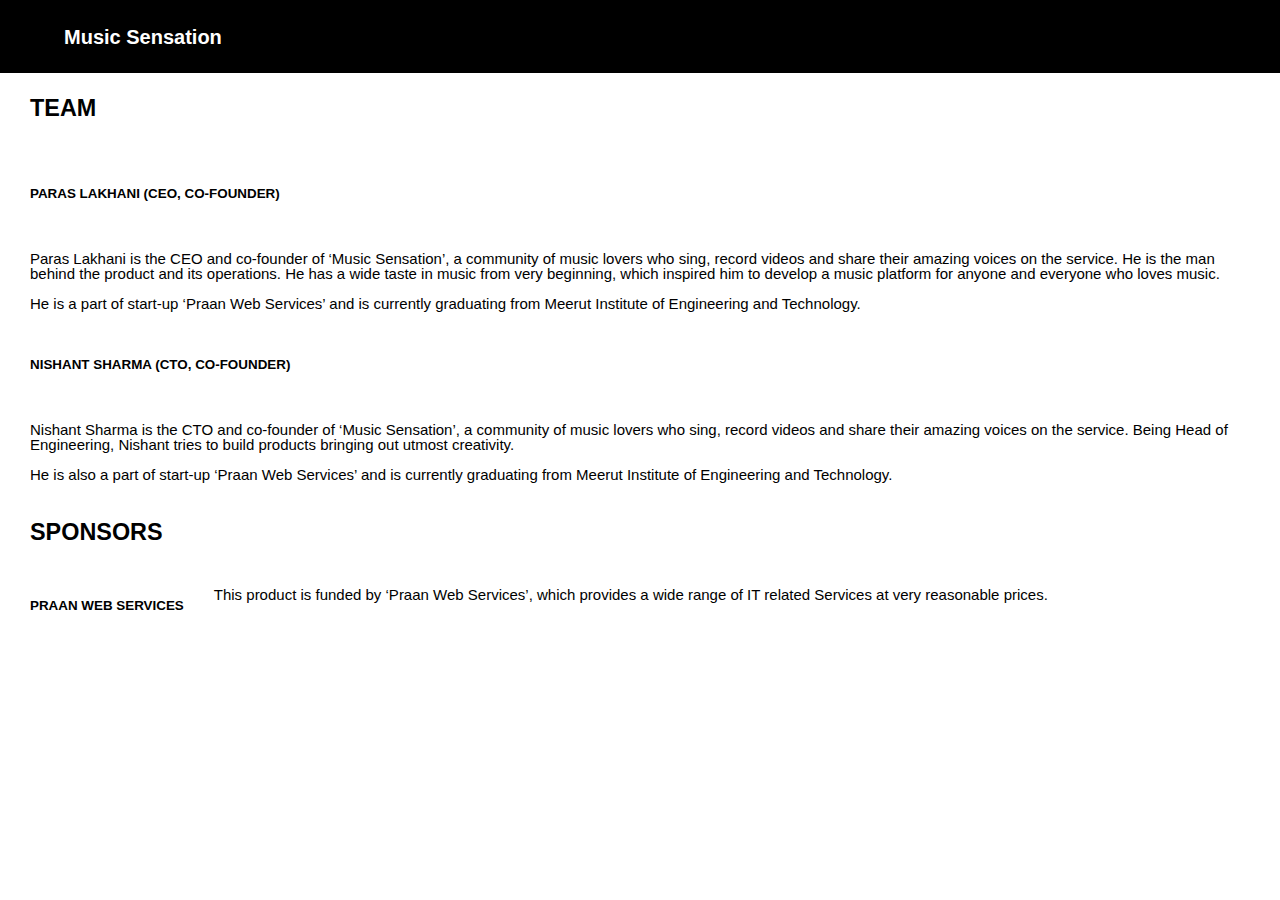
<file: assets/aboutus.html>
<html lang="en">

  <head>

    <meta charset="utf-8">

    <meta name="viewport" content="width=device-width, initial-scale=1, shrink-to-fit=no">

    <meta name="description" content="">

    <meta name="author" content="">

    <link rel="icon" href="img/music.png">


    <title>About US | Music Sensation | Show your voice to the world</title>


    <!-- CSS -->


<link href="css/profile.css" rel="stylesheet">

    <link rel="stylesheet" href="https://cdnjs.cloudflare.com/ajax/libs/font-awesome/4.7.0/css/font-awesome.min.css">

<link href="css/profilemob.css" rel="stylesheet">
  </head>
  <body>
    <section class="menu1" id="menu1">
    <button style="float:right;margin-right:10px;background-color:transparent;border:none;cursor:pointer;" onclick="ope(2)"  ><p class="fa fa-close" style="font-size:25px;text-decoration:none;color:white;float:right;margin-right:10px;" ></button>
<section class="nav">
<button style="margin-left: 10%;float:left;width:90%;background-color:transparent;font-size:15px;border:none;cursor:pointer;color:white;"   ><p align="left">Edit Profile</p></button>
<button style="margin-left: 10%;float:left;width:90%;background-color:transparent;font-size:15px;border:none;cursor:pointer;color:white;"   ><p align="left">Change Password</p></button>
<button  onclick="ope(5)" style="margin-left: 10%;float:left;width:90%;background-color:transparent;font-size:15px;border:none;cursor:pointer;color:white;"   ><p align="left">About Us</p></button>
<button style="margin-left: 10%;float:left;width:90%;background-color:transparent;font-size:15px;border:none;cursor:pointer;color:white;"   ><p align="left">Policy</p></button>
<button style="margin-left: 10%;float:left;width:90%;background-color:transparent;font-size:15px;border:none;cursor:pointer;color:white;"   ><p align="left">Logout</p></button>

</section>
    </section>
    <section class="top">
      <h4 class="head">Music Sensation</h4>
      <button class="logbt" id="logbt" onclick="ope(1)"><p class="fa fa-align-justify" style="font-size:25px;text-decoration:none;color:white;float:right;margin-right:10px;" ></button>

    </section>

    <section class="mainabo">
      <section style="float: left;width:100%;">
<h3 style="margin-left:30px;float:left;">TEAM</h3>
</br>
</div>
<section style="float: left;width:100%;">

<h6 class="role1"></br>PARAS LAKHANI (CEO, CO-FOUNDER)</h6>
<p  class="role" align="left" >Paras Lakhani is the CEO and co-founder of ‘Music Sensation’, a community of music lovers who sing,
record videos and share their amazing voices on the service. He is the man behind the product and its
operations. He has a wide taste in music from very beginning, which inspired him to develop a music
platform for anyone and everyone who loves music.</br></br>
He is a part of start-up ‘Praan Web Services’ and is currently graduating from Meerut Institute of
Engineering and Technology.</br>
</p>
</br>
<h6 style="margin-left:30px;float:left;">NISHANT SHARMA (CTO, CO-FOUNDER)</h6>
<p align="left" class="role">Nishant Sharma is the CTO and co-founder of ‘Music Sensation’, a community of music lovers who sing,
record videos and share their amazing voices on the service. Being Head of Engineering, Nishant tries to
build products bringing out utmost creativity.</br></br>
He is also a part of start-up ‘Praan Web Services’ and is currently graduating from Meerut Institute of
Engineering and Technology.</br>
</p>
</section>
      <section style="float: left;width:100%;">
<h3 style="margin-left:30px;float:left;">SPONSORS</h3>
</br>
</section>
      <section style="float: left;width:100%;">
<h6 style="margin-left:30px;float:left;">PRAAN WEB SERVICES</h6>
<p align="left" class="role">This product is funded by ‘Praan Web Services’, which provides a wide range of IT related Services at
very reasonable prices.</br>
</br>
</br>
</p>
</section>
    </section>
    <section class="menu" style="background-color:white;">
    <div> <button  onclick="my(6)" style="margin-left: 10%;float:left;width:90%;background-color:transparent;font-size:15px;border:none;cursor:pointer;color:white;"   > <p class="fa fa-home" style="font-size:25px;text-decoration:none;color:#222;float:left;margin-left:20px;" ></button></div >
      <div>  <p class="fa fa-search" style="font-size:25px;text-decoration:none;color:#222;float:left;margin-left:20px;" ></div>
        <div>  <p class="fa fa-flag" onclick="my(19)" style="font-size:25px;text-decoration:none;color:#222;float:left;margin-left:20px; " ></div>
        <div><button  onclick="my(8)" style="margin-left: 10%;float:left;width:90%;background-color:transparent;font-size:15px;border:none;cursor:pointer;color:white;"   >     <p class="fa fa-user" style="font-size:25px;text-decoration:none;color:#222;float:left;margin-left:20px;" ></button></div>
    </section>
    <script>
    function ope(a) {
      if(a==1){
      var g=document.getElementById('menu1');
      g.style.display="block";

    }
    if(a==2){
    var h=document.getElementById('menu1');
    h.style.display="none";

    }
    if(a==5){
      window.location.assign("aboutus.html");
    }

    }
    </script>
<script src="script/main.js"></script>
  </body>
  </html>
</file>
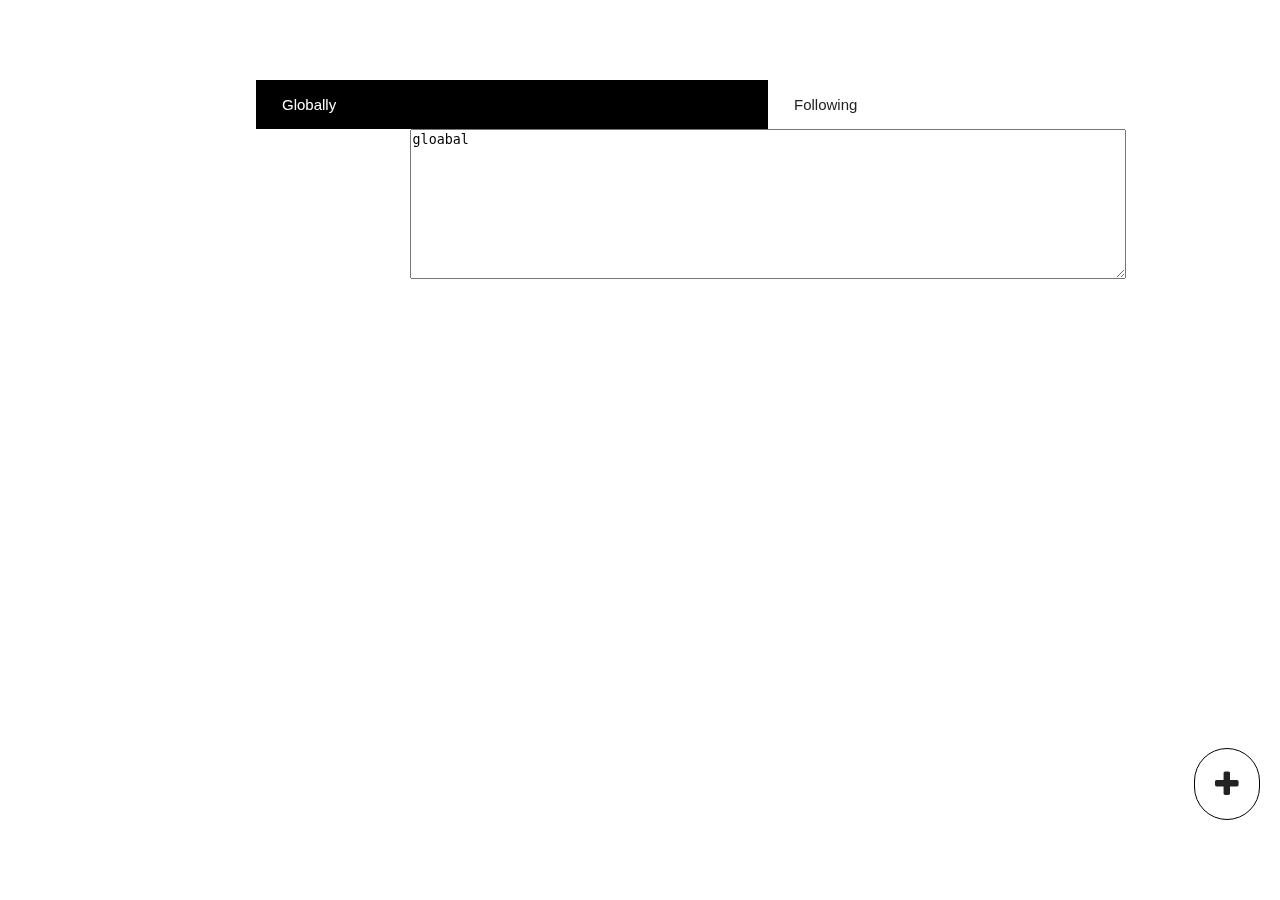
<file: assets/feed.html>
<html lang="en">

  <head>

    <meta charset="utf-8">

    <meta name="viewport" content="width=device-width, initial-scale=1, shrink-to-fit=no">

    <meta name="description" content="">

    <meta name="author" content="">

    <link rel="icon" href="img/music.png">


    <title>Feed | Music Sensation | Show your voice to the world</title>


    <!-- CSS -->


<link href="css/profile.css" rel="stylesheet">

    <link rel="stylesheet" href="https://cdnjs.cloudflare.com/ajax/libs/font-awesome/4.7.0/css/font-awesome.min.css">

<link href="css/profilemob.css" rel="stylesheet">
  </head>
  <body>
    <section class="menu1" id="menu1">
    <button style="float:right;margin-right:10px;background-color:transparent;border:none;cursor:pointer;" onclick="ope(2)"  ><p class="fa fa-close" style="font-size:25px;text-decoration:none;color:white;float:right;margin-right:10px;" ></button>
<section class="nav">
<button style="margin-left: 10%;float:left;width:90%;background-color:transparent;font-size:15px;border:none;cursor:pointer;color:white;"   ><p align="left">Edit Profile</p></button>
<button style="margin-left: 10%;float:left;width:90%;background-color:transparent;font-size:15px;border:none;cursor:pointer;color:white;"   ><p align="left">Change Password</p></button>
<button onclick="ope(5)" style="margin-left: 10%;float:left;width:90%;background-color:transparent;font-size:15px;border:none;cursor:pointer;color:white;"   ><p align="left">About Us</p></button>
<button style="margin-left: 10%;float:left;width:90%;background-color:transparent;font-size:15px;border:none;cursor:pointer;color:white;"   ><p align="left">Policy</p></button>
<button style="margin-left: 10%;float:left;width:90%;background-color:transparent;font-size:15px;border:none;cursor:pointer;color:white;"   ><p align="left">Logout</p></button>

</section>
    </section>
  <!--  <section class="top">
      <h4 class="head">Music Sensation</h4>
      <div class="desmob">
        <div> <button  onclick="my(6)" style="margin-left: 10%;float:left;width:90%;background-color:transparent;font-size:15px;border:none;cursor:pointer;color:white;"   > <p class="fa fa-home" style="font-size:25px;text-decoration:none;color:white;float:left;margin-left:20px;" ></button></div >
          <div>  <button  onclick="my(20)" style="margin-left: 10%;float:left;width:90%;background-color:transparent;font-size:15px;border:none;cursor:pointer;color:white;"   >  <p class="fa fa-search" style="font-size:25px;text-decoration:none;color:white;float:left;margin-left:20px;" ></button></div>
            <div>  <button  onclick="my(19)" style="margin-left: 10%;float:left;width:90%;background-color:transparent;font-size:15px;border:none;cursor:pointer;color:white;"   >  <p class="fa fa-flag" style="font-size:25px;text-decoration:none;color:white;float:left;margin-left:20px; " ></button></div>
            <div><button  onclick="my(8)" style="margin-left: 10%;float:left;width:90%;background-color:transparent;font-size:15px;border:none;cursor:pointer;color:white;"   >     <p class="fa fa-user" style="font-size:25px;text-decoration:none;color:white;float:left;margin-left:20px;" ></button></div>
        
      </div>
    </section>
-->
<section style="float:left;width:100%;">
<div class="post">

<p></p>         <!-- if post==text execute this -->
<!--like and dislike  button -->
</div>
</section>
<button  onclick="my(13)" id="mob" style="margin-left: 10%;float:left;width:90%;background-color:transparent;font-size:15px;border:none;cursor:pointer;color:white;"   > <p class="fa fa-plus" style="font-size:30px;text-decoration:none;color:#222;float:left;margin-left:20px;position:fixed;bottom:50px;right:20px;border:1px solid black;padding:20px;border-radius:50px;" ></button>
  <button  onclick="my(17)" id="mobc" style="margin-left: 10%;float:left;width:90%;background-color:transparent;font-size:15px;border:none;cursor:pointer;color:white;"   > <p class="fa fa-plus" style="font-size:30px;text-decoration:none;color:#222;float:left;margin-left:20px;position:fixed;bottom:50px;right:20px;border:1px solid black;padding:20px;border-radius:50px;" ></button>


    <section class="menu">
    <div> <button  onclick="my(6)" style="margin-left: 10%;float:left;width:90%;background-color:transparent;font-size:15px;border:none;cursor:pointer;color:white;"   > <p class="fa fa-home" style="font-size:25px;text-decoration:none;color:#222;float:left;margin-left:20px;" ></button></div >
      <div>   <button  onclick="my(20)" style="margin-left: 10%;float:left;width:90%;background-color:transparent;font-size:15px;border:none;cursor:pointer;color:white;"   > <p class="fa fa-search" style="font-size:25px;text-decoration:none;color:#222;float:left;margin-left:20px;" ></button></div>
        <div> <button  onclick="my(19)" style="margin-left: 10%;float:left;width:90%;background-color:transparent;font-size:15px;border:none;cursor:pointer;color:white;"   > <p class="fa fa-flag" style="font-size:25px;text-decoration:none;color:#222;float:left;margin-left:20px; " ></button></div>
        <div><button  onclick="my(8)" style="margin-left: 10%;float:left;width:90%;background-color:transparent;font-size:15px;border:none;cursor:pointer;color:white;"   >     <p class="fa fa-user" style="font-size:25px;text-decoration:none;color:#222;float:left;margin-left:20px;" ></button></div>
    </section>

  <section class="rank" id="rank">
    </section>
    <section class="rank" id="gloabl">
      </section>
      <section class="rank" id="follow">
        </section>

      <section class="rank" id="upload">
        <button id="cl" style="float:right;margin-right:10px;background-color:transparent;border:none;cursor:pointer;" onclick="my(14)"  ><p class="fa fa-close" style="font-size:25px;text-decoration:none;color:#222;float:right;margin-right:10px;" ></button>
          <button id="clc" style="float:right;margin-right:10px;background-color:transparent;border:none;cursor:pointer;" onclick="my(18)"  ><p class="fa fa-close" style="font-size:25px;text-decoration:none;color:#222;float:right;margin-right:10px;" ></button>

<p style="font-size:10px;" align="left"></br>
</br>Note:If your post is destroy our policy then your account deactivate premanently</br></br></p>
<form >
  <input type="file" placeholder="upload image or Vedio " style="width:80%;height:40px;margin-left:6%;">
</br>
<textarea name="posde" style="width:80%;height:150px;margin-top:20px;margin-left:6%;"></textarea>
</form>
        </section>
    <section class="bomb">

      <div ><button  onclick="my(12)" id="rankd" style="float:left;width:33%;font-size:15px;border:none;cursor:pointer;"   >     <p  style="font-size:15px;text-decoration:none;float:left;margin-left:20px;" >Rank</p></button></div>
      <div ><button  onclick="my(10)" id="globald" style="float:left;width:33%;font-size:15px;border:none;cursor:pointer;"   >     <p  style="font-size:15px;text-decoration:none;float:left;margin-left:20px;" >Globally</p></button></div>
      <div ><button  onclick="my(11)" id="followd" style="float:left;width:34%;font-size:15px;border:none;cursor:pointer;"   >     <p  style="font-size:15px;text-decoration:none;float:left;margin-left:20px;">Following</p></button></div>

  </section>
  <section class="bombp">
    <div ><button  onclick="my(15)" id="globaldc" style="float:left;width:50%;font-size:15px;border:none;cursor:pointer;"   >     <p  style="font-size:15px;text-decoration:none;float:left;margin-left:20px;" >Globally</p></button></div>
    <div ><button  onclick="my(16)" id="followdc" style="float:left;width:50%;font-size:15px;border:none;cursor:pointer;"   >     <p  style="font-size:15px;text-decoration:none;float:left;margin-left:20px;">Following</p></button></div>
<section class="inner">
  <section class="inner" id="globalc">
  <textarea name="posde" style="width:70%;height:150px;">gloabal</textarea>
</section>
<section class="inner" id="followc">
<textarea name="posde" style="width:70%;height:150px;">follow</textarea>
</section>
</section>
  </section>
  <script>
  function ope(a) {
  if(a==1){
  var g=document.getElementById('menu1');
  g.style.display="block";

  }
  if(a==2){
  var h=document.getElementById('menu1');
  h.style.display="none";

  }
  if(a==5){
  window.location.assign("aboutus.html");
  }

  }
  </script>
<script src="script/main.js"></script>
</body>
</html>
</file>
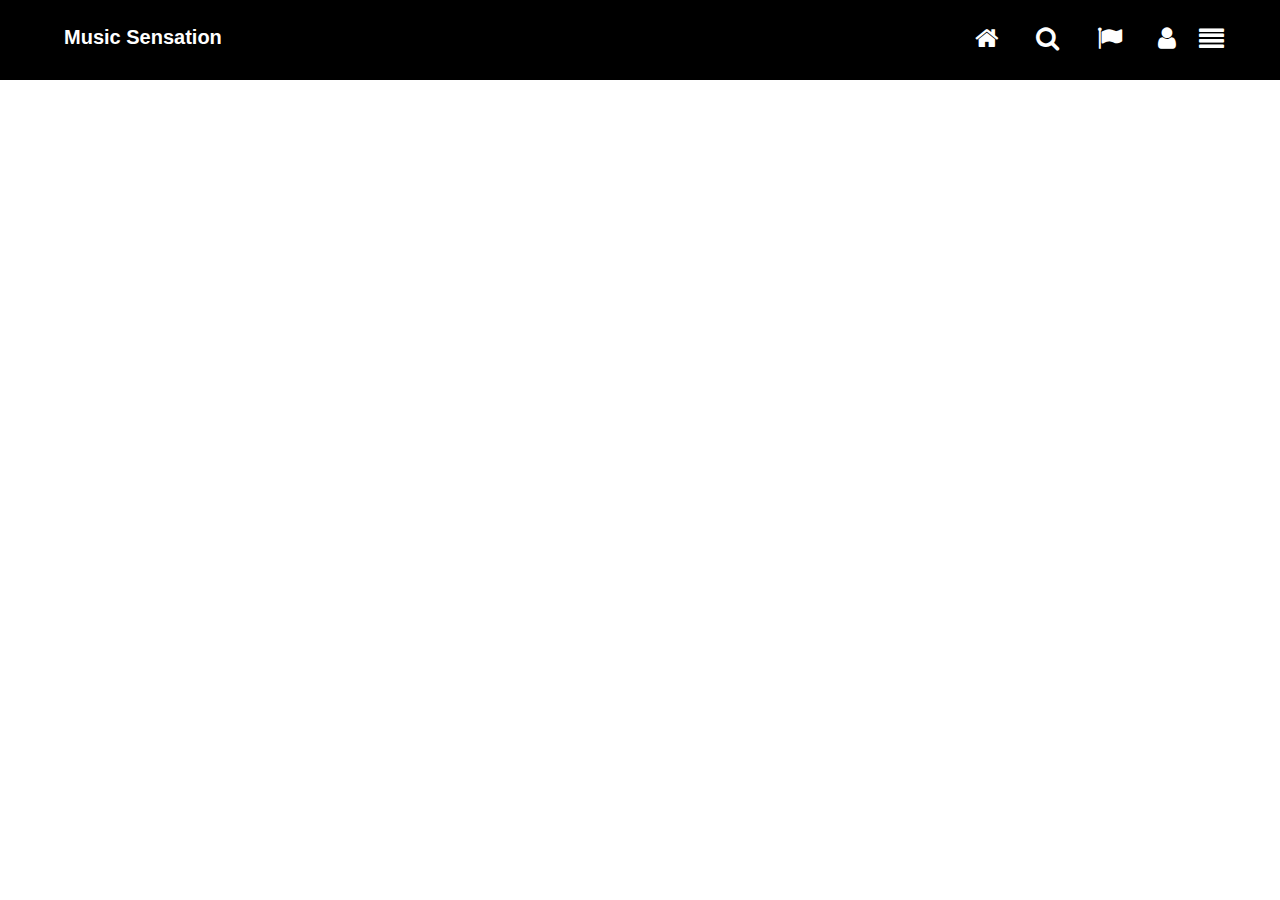
<file: assets/notification.html>
<html lang="en">

  <head>

    <meta charset="utf-8">

    <meta name="viewport" content="width=device-width, initial-scale=1, shrink-to-fit=no">

    <meta name="description" content="">

    <meta name="author" content="">

    <link rel="icon" href="img/music.png">


    <title>Feed | Music Sensation | Show your voice to the world</title>


    <!-- CSS -->


<link href="css/profile.css" rel="stylesheet">

    <link rel="stylesheet" href="https://cdnjs.cloudflare.com/ajax/libs/font-awesome/4.7.0/css/font-awesome.min.css">

<link href="css/profilemob.css" rel="stylesheet">
  </head>
  <body>
    <section class="menu1" id="menu1">
    <button style="float:right;margin-right:10px;background-color:transparent;border:none;cursor:pointer;" onclick="ope(2)"  ><p class="fa fa-close" style="font-size:25px;text-decoration:none;color:white;float:right;margin-right:10px;" ></button>
<section class="nav">
<button style="margin-left: 10%;float:left;width:90%;background-color:transparent;font-size:15px;border:none;cursor:pointer;color:white;"   ><p align="left">Edit Profile</p></button>
<button style="margin-left: 10%;float:left;width:90%;background-color:transparent;font-size:15px;border:none;cursor:pointer;color:white;"   ><p align="left">Change Password</p></button>
<button onclick="ope(5)" style="margin-left: 10%;float:left;width:90%;background-color:transparent;font-size:15px;border:none;cursor:pointer;color:white;"   ><p align="left">About Us</p></button>
<button style="margin-left: 10%;float:left;width:90%;background-color:transparent;font-size:15px;border:none;cursor:pointer;color:white;"   ><p align="left">Policy</p></button>
<button style="margin-left: 10%;float:left;width:90%;background-color:transparent;font-size:15px;border:none;cursor:pointer;color:white;"   ><p align="left">Logout</p></button>

</section>
    </section>
    <section class="top">
      <h4 class="head">Music Sensation</h4>
      <div class="desmob">
        <div> <button  onclick="my(6)" style="margin-left: 10%;float:left;width:90%;background-color:transparent;font-size:15px;border:none;cursor:pointer;color:white;"   > <p class="fa fa-home" style="font-size:25px;text-decoration:none;color:white;float:left;margin-left:20px;" ></button></div >
          <div> <button  onclick="my(20)" style="margin-left: 10%;float:left;width:90%;background-color:transparent;font-size:15px;border:none;cursor:pointer;color:white;"   >   <p class="fa fa-search" style="font-size:25px;text-decoration:none;color:white;float:left;margin-left:20px;" ></button></div>
            <div> <button  onclick="my(19)" style="margin-left: 10%;float:left;width:90%;background-color:transparent;font-size:15px;border:none;cursor:pointer;color:white;"   >   <p class="fa fa-flag" style="font-size:25px;text-decoration:none;color:white;float:left;margin-left:20px; " ></button></div>
            <div><button  onclick="my(8)" style="margin-left: 10%;float:left;width:90%;background-color:transparent;font-size:15px;border:none;cursor:pointer;color:white;"   >     <p class="fa fa-user" style="font-size:25px;text-decoration:none;color:white;float:left;margin-left:20px;" ></button></div>
              <div>    <button style="background-color:transparent;border:none;margin-left:10px;cursor:pointer;" id="logbt" onclick="ope(1)"><p class="fa fa-align-justify" style="font-size:25px;text-decoration:none;color:white;float:right;margin-right:10px;" ></button></div>

      </div>
    </section>



    <section class="menu">
    <div> <button  onclick="my(6)" style="margin-left: 10%;float:left;width:90%;background-color:transparent;font-size:15px;border:none;cursor:pointer;color:white;"   > <p class="fa fa-home" style="font-size:25px;text-decoration:none;color:#222;float:left;margin-left:20px;" ></button></div >
      <div> <button  onclick="my(20)" style="margin-left: 10%;float:left;width:90%;background-color:transparent;font-size:15px;border:none;cursor:pointer;color:white;"   >   <p class="fa fa-search" style="font-size:25px;text-decoration:none;color:#222;float:left;margin-left:20px;" ></button></div>
        <div> <button  onclick="my(19)" style="margin-left: 10%;float:left;width:90%;background-color:transparent;font-size:15px;border:none;cursor:pointer;color:white;"   > <p class="fa fa-flag" style="font-size:25px;text-decoration:none;color:#222;float:left;margin-left:20px; " ></button> </div>
        <div><button  onclick="my(8)" style="margin-left: 10%;float:left;width:90%;background-color:transparent;font-size:15px;border:none;cursor:pointer;color:white;"   >     <p class="fa fa-user" style="font-size:25px;text-decoration:none;color:#222;float:left;margin-left:20px;" ></button></div>
    </section>


  <script>
  function ope(a) {
  if(a==1){
  var g=document.getElementById('menu1');
  g.style.display="block";

  }
  if(a==2){
  var h=document.getElementById('menu1');
  h.style.display="none";

  }
  if(a==5){
  window.location.assign("aboutus.html");
  }

  }
  </script>
<script src="script/main.js"></script>
</body>
</html>
</file>
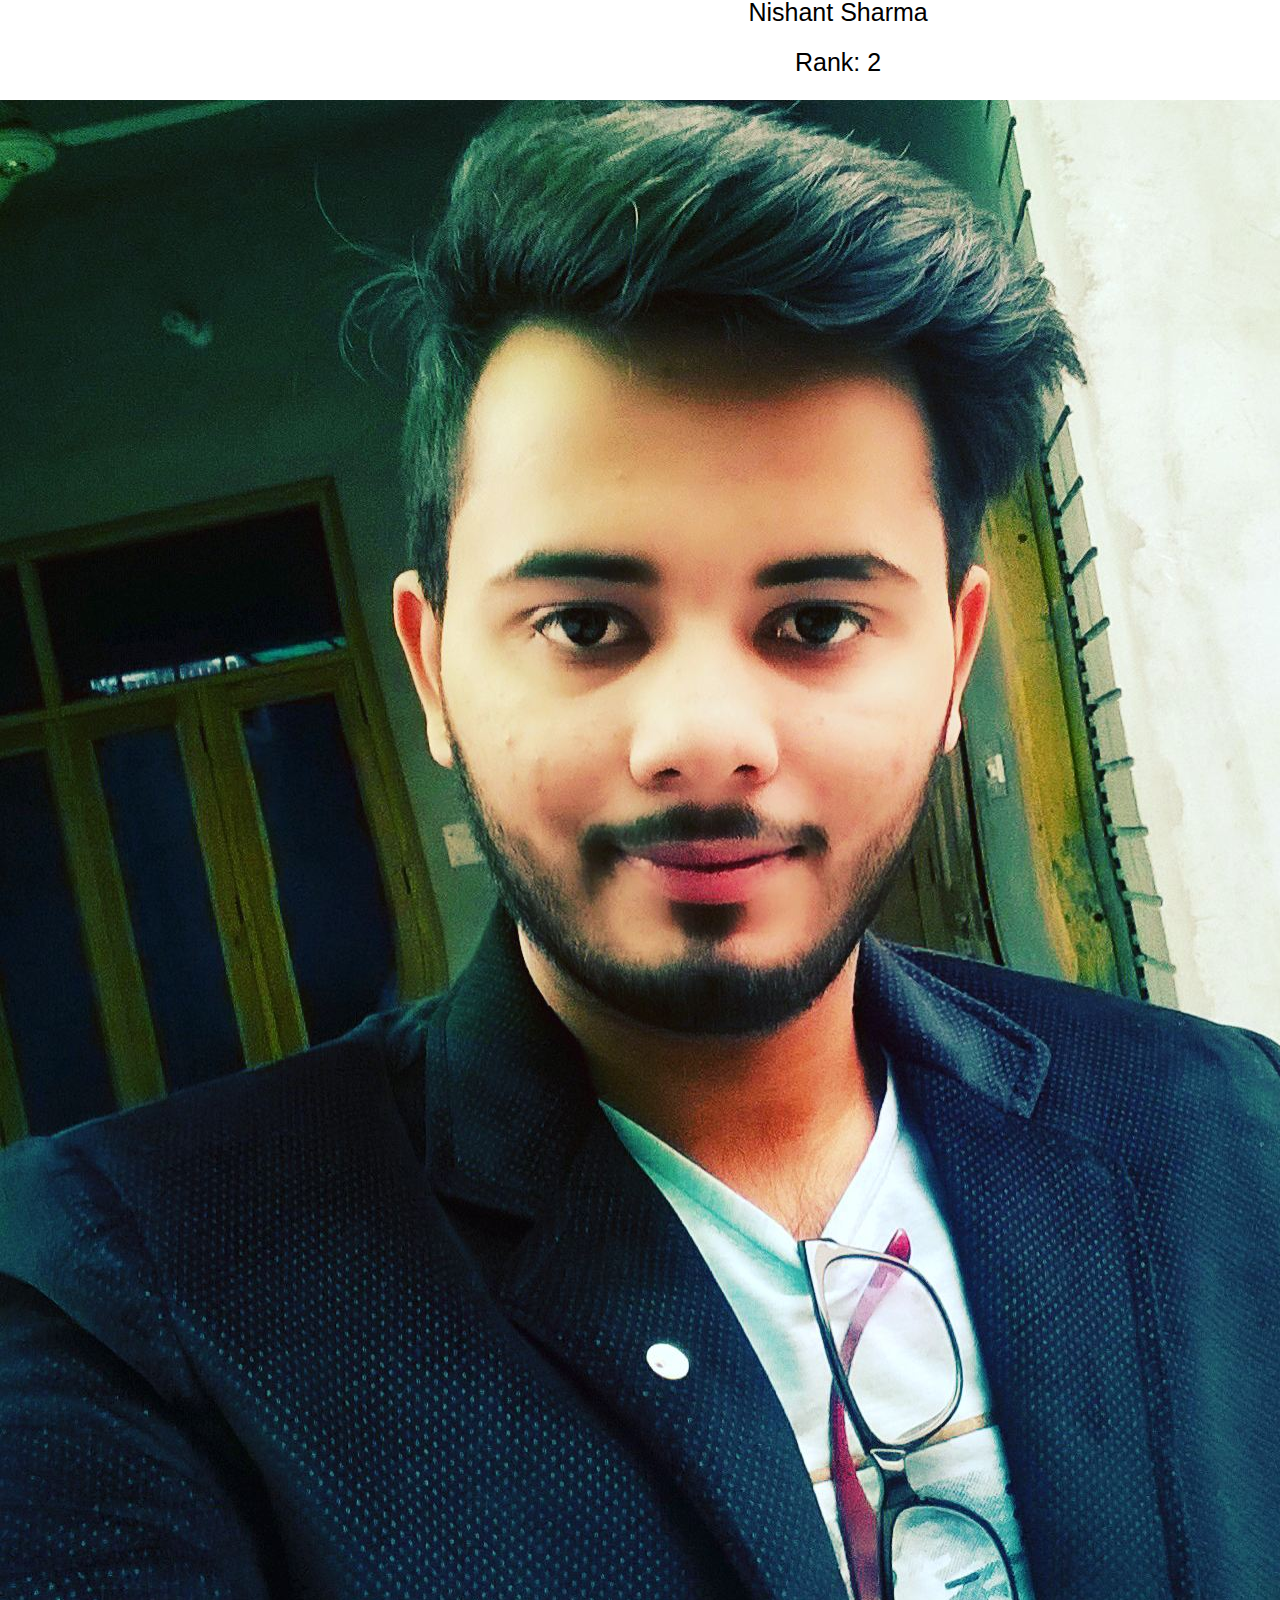
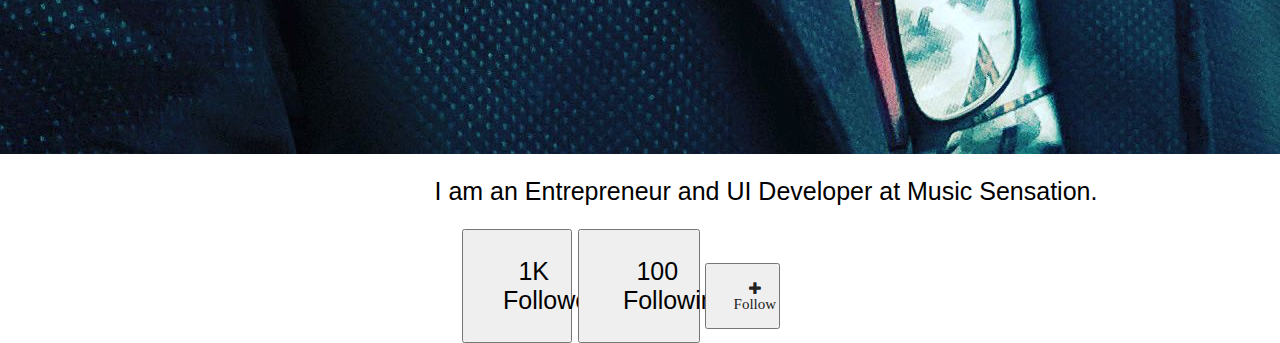
<file: assets/profile.html>
<html lang="en">

  <head>

    <meta charset="utf-8">

    <meta name="viewport" content="width=device-width, initial-scale=1, shrink-to-fit=no">

    <meta name="description" content="">

    <meta name="author" content="">

    <link rel="icon" href="img/music.png">


    <title>Music Sensation | Show your voice to the world</title>


    <!-- CSS -->


<link href="css/profile.css" rel="stylesheet">

    <link rel="stylesheet" href="https://cdnjs.cloudflare.com/ajax/libs/font-awesome/4.7.0/css/font-awesome.min.css">

<link href="css/profilemob.css" rel="stylesheet">
  </head>
  <body style="width:97%;">
    <section class="menu1" id="menu1">
    <button style="float:right;margin-right:10px;background-color:transparent;border:none;cursor:pointer;" onclick="ope(2)"  ><p class="fa fa-close" style="font-size:25px;text-decoration:none;color:white;float:right;margin-right:10px;" ></button>
<section class="nav">
<button style="margin-left: 10%;float:left;width:90%;background-color:transparent;font-size:15px;border:none;cursor:pointer;color:white;"   ><p align="left">Edit Profile</p></button>
<button style="margin-left: 10%;float:left;width:90%;background-color:transparent;font-size:15px;border:none;cursor:pointer;color:white;"   ><p align="left">Change Password</p></button>
<button onclick="ope(5)" style="margin-left: 10%;float:left;width:90%;background-color:transparent;font-size:15px;border:none;cursor:pointer;color:white;"   ><p align="left">About Us</p></button>
<button style="margin-left: 10%;float:left;width:90%;background-color:transparent;font-size:15px;border:none;cursor:pointer;color:white;"   ><p align="left">Policy</p></button>
<button style="margin-left: 10%;float:left;width:90%;background-color:transparent;font-size:15px;border:none;cursor:pointer;color:white;"   ><p align="left">Logout</p></button>

</section>
    </section>
<!--    <section class="top">
      <h4 class="head">Music Sensation</h4>
      <div class="desmob">
        <div> <button  onclick="my(6)" style="margin-left: 10%;float:left;width:90%;background-color:transparent;font-size:15px;border:none;cursor:pointer;color:white;"   > <p class="fa fa-home" style="font-size:25px;text-decoration:none;color:white;float:left;margin-left:20px;" ></button></div >
          <div> <button  onclick="my(20)" style="margin-left: 10%;float:left;width:90%;background-color:transparent;font-size:15px;border:none;cursor:pointer;color:white;"   > <p class="fa fa-search" style="font-size:25px;text-decoration:none;color:white;float:left;margin-left:20px;" ></button></div>
            <div><button  onclick="my(19)" style="margin-left: 10%;float:left;width:90%;background-color:transparent;font-size:15px;border:none;cursor:pointer;color:white;"   >  <p class="fa fa-flag"  style="font-size:25px;text-decoration:none;color:white;float:left;margin-left:20px; " ></button></div>
            <div><button  onclick="my(8)" style="margin-left: 10%;float:left;width:90%;cursor:pointer;background-color:transparent;font-size:15px;border:none;cursor:pointer;color:white;"   >     <p class="fa fa-user" style="font-size:25px;text-decoration:none;color:white;float:left;margin-left:20px;" ></button></div>
            <div>    <button style="background-color:transparent;border:none;margin-left:10px;cursor:pointer;" id="logbt" onclick="ope(1)"><p class="fa fa-align-justify" style="font-size:25px;text-decoration:none;color:white;float:right;margin-right:10px;" ></button></div>

      </div>
      <button class="logbt" id="logbt" onclick="ope(1)"><p class="fa fa-align-justify" style="font-size:25px;text-decoration:none;color:white;float:right;margin-right:10px;" ></button>

    </section> -->
    <section class="top1">
      <div class="profilename">
        <p class="profilenamep">Nishant Sharma</p>
  </div>
      <div class="profilename1">
        <p class="rankp">Rank: 2</p>
          </div>
      <div class="profilepic">
        <img src="img/nishant.jpg" class="pic">
      </div>
      <div class="profilepic">
        <p class="rankp" align="left">I am an Entrepreneur and  UI Developer at Music Sensation. </p>
      </div>
    </section>
    <section class="top2">
      <button class="foll" id="foll"><p>1K </br>Follower</p></button>
      <button class="foll" id="foll"><p>100 </br>Following</p></button>
      <button class="foll1" id="foll1"><p class="fa fa-plus" style="font-size:15px;text-decoration:none;color:#222;" > Follow</p></button>

    </section>
    <section class="top3">
    </section>
    <section class="menu">
      <div> <button  onclick="my(6)" style="margin-left: 10%;float:left;width:90%;background-color:transparent;font-size:15px;border:none;cursor:pointer;color:white;"   > <p class="fa fa-home" style="font-size:25px;text-decoration:none;color:#222;float:left;margin-left:20px;" ></button></div >
      <div>   <button  onclick="my(20)" style="margin-left: 10%;float:left;width:90%;background-color:transparent;font-size:15px;border:none;cursor:pointer;color:white;"   > <p class="fa fa-search" style="font-size:25px;text-decoration:none;color:#222;float:left;margin-left:20px;" ></button></div>
      <div> <button  onclick="my(19)" style="margin-left: 10%;float:left;width:90%;background-color:transparent;font-size:15px;border:none;cursor:pointer;color:white;"   > <p class="fa fa-flag" style="font-size:25px;text-decoration:none;color:#222;float:left;margin-left:20px; " ></button></div>
      <div><button  onclick="my(8)" style="margin-left: 10%;float:left;width:90%;background-color:transparent;font-size:15px;border:none;cursor:pointer;color:white;"   >     <p class="fa fa-user" style="font-size:25px;text-decoration:none;color:#222;float:left;margin-left:20px;" ></button></div>
    </section>
<script>
function ope(a) {
  if(a==1){
  var g=document.getElementById('menu1');
  g.style.display="block";

}
if(a==2){
var h=document.getElementById('menu1');
h.style.display="none";

}
if(a==5){
  window.location.assign("aboutus.html");
}

}
</script>
<script src="script/main.js"></script>
  </body>
  </html>
</file>
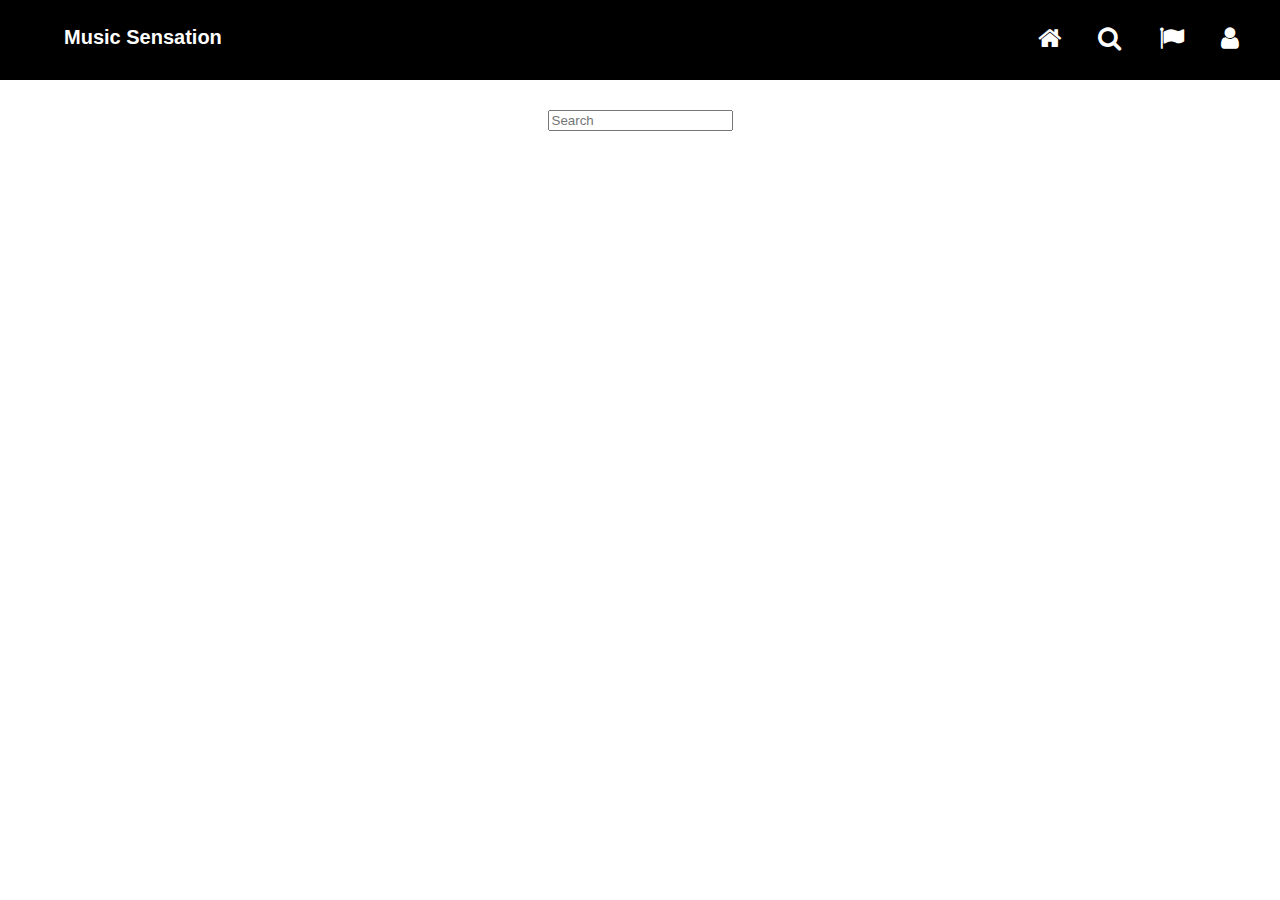
<file: assets/search.html>
<html lang="en">

  <head>

    <meta charset="utf-8">

    <meta name="viewport" content="width=device-width, initial-scale=1, shrink-to-fit=no">

    <meta name="description" content="">

    <meta name="author" content="">

    <link rel="icon" href="img/music.png">


    <title>Search | Music Sensation | Show your voice to the world</title>


    <!-- CSS -->


<link href="css/profile.css" rel="stylesheet">

    <link rel="stylesheet" href="https://cdnjs.cloudflare.com/ajax/libs/font-awesome/4.7.0/css/font-awesome.min.css">

<link href="css/profilemob.css" rel="stylesheet">
  </head>
  <body>
    <section class="top">
      <h4 class="head">Music Sensation</h4>
      <div class="desmob">
        <div> <button  onclick="my(6)" style="margin-left: 10%;float:left;width:90%;background-color:transparent;font-size:15px;border:none;cursor:pointer;color:white;"   > <p class="fa fa-home" style="font-size:25px;text-decoration:none;color:white;float:left;margin-left:20px;" ></button></div >
          <div>  <button  onclick="my(20)" style="margin-left: 10%;float:left;width:90%;background-color:transparent;font-size:15px;border:none;cursor:pointer;color:white;"   >  <p class="fa fa-search" style="font-size:25px;text-decoration:none;color:white;float:left;margin-left:20px;" ></button></div>
            <div>  <button  onclick="my(19)" style="margin-left: 10%;float:left;width:90%;background-color:transparent;font-size:15px;border:none;cursor:pointer;color:white;"   >  <p class="fa fa-flag" style="font-size:25px;text-decoration:none;color:white;float:left;margin-left:20px; " ></button></div>
            <div><button  onclick="my(8)" style="margin-left: 10%;float:left;width:90%;background-color:transparent;font-size:15px;border:none;cursor:pointer;color:white;"   >     <p class="fa fa-user" style="font-size:25px;text-decoration:none;color:white;float:left;margin-left:20px;" ></button></div>

      </div>
    </section>

<section style="float:left;width:100%;margin-top:30px;">
<form class="search" action="">
<input type="text" placeholder="Search">
</from>

</section>

    <section class="menu">
    <div> <button  onclick="my(6)" style="margin-left: 10%;float:left;width:90%;background-color:transparent;font-size:15px;border:none;cursor:pointer;color:white;"   > <p class="fa fa-home" style="font-size:25px;text-decoration:none;color:#222;float:left;margin-left:20px;" ></button></div >
      <div> <button  onclick="my(20)" style="margin-left: 10%;float:left;width:90%;background-color:transparent;font-size:15px;border:none;cursor:pointer;color:white;"   >   <p class="fa fa-search" style="font-size:25px;text-decoration:none;color:#222;float:left;margin-left:20px;" ></button></div>
        <div><button  onclick="my(19)" style="margin-left: 10%;float:left;width:90%;background-color:transparent;font-size:15px;border:none;cursor:pointer;color:white;"   >    <p class="fa fa-flag" style="font-size:25px;text-decoration:none;color:#222;float:left;margin-left:20px; " ></button></div>
        <div><button  onclick="my(8)" style="margin-left: 10%;float:left;width:90%;background-color:transparent;font-size:15px;border:none;cursor:pointer;color:white;"   >     <p class="fa fa-user" style="font-size:25px;text-decoration:none;color:#222;float:left;margin-left:20px;" ></button></div>
    </section>
<script src="script/main.js"></script>
</body>
</html>
</file>
<file: assets/css/profile.css>
body{
  font-size: 20px;
  font-weight: 20px;
  font-family: sans-serif;
  line-height: 1;
  text-align: center;
  margin-left: 0px;
  margin-right: 0px;
  margin-top: 0px;
  margin-bottom: 0px;
}

.top{
  float: left;
  width:100%;
  background-color: black;


}

.head{
  float: left;
  margin-left: 5%;
  color: white;
}
.logbt{
  float: right;
  margin-right: 5%;
  background-color: transparent;
  border: none;
  color: white;
  cursor: pointer;
  padding-top: 25px;
  font-size: 20px;
  font-weight: 20px;
}
.menu{
  display: none;

}
.menu1{
  display:none;
}
.role{
  margin-left:30px;float:left;margin-right:20px;font-size:15px;
  margin-top: 20px;
}
.role1{
  margin-left:30px;float:left;
  margin-top: 30px;
}
.desmob{
  float: right;
  margin-right:40px;

}
.desmob div{
  display: inline-block;
}
.menu1{
  position: fixed;
  top:80px;
  right:0px;
  height:auto;
  background-color: black;
}
.logbt{
  display: none;
}
button:focus {
    outline: 0;
    box-shadow: none!important;
}


.rank{
  width:20%;
  float: left;
  position: fixed;
  left:0px;
  top:80px;
}
.rank img{
  width:45%;
  height: 120px;
  border-radius:  130px;
  margin-top: 40px;
  animation-name: jklm;
  animation-duration: 3;
}
@keyframes jklm{
from{
  opacity: 0;
}
  to{
    opacity: 1;
  }

}
#upload{
  width:100%;
  background: white;
  display: none;
  text-align: center;
}
#upload input,p{
  margin-left: 35%;
  font-size: 25px;
}
.bomb{
  float: left;
  width:100%;
  position:fixed;

}
#rank{
  float: left;
  width:20%;

}
.bomb, #follow, #gloabl{
  display: none;
}
.bombp{
  float: left;
  width:80%;
  position: fixed;
  right:0px;
  top:80px;
}
#globaldc{
  background-color: black;
  color:white;
}
#followdc{
  background-color: transparent;
  color:#222;
}
.inner{
  float: left;
  width:100%;
}
#followc{
  display: none;
}
#mob, #cl{
  display: none;
}
#mobc, #clc{
  display: block;
}
</file>
<file: assets/css/profilemob.css>
@media only screen and (max-width: 432px) {
  body{
    font-size: 20px;
    font-weight: 20px;
    font-family: sans-serif;

    text-align: center;
    margin-left: 0px;
    margin-right: 0px;
    margin-top: 0px;
    margin-bottom: 40px;

  }

  .top{
    float: left;
    width:100%;
    background-color: black;

  }

  .head{
    float: left;
    margin-left: 5%;
    color: white;
  }
  .logbt{
    float: right;
    margin-right: 5%;
    background-color: transparent;
    border: none;
    color: white;
    cursor: pointer;
    padding-top: 25px;
    font-size: 15px;
    font-weight: 15px;
    display: block;
  }
.top1{
  float: left;
  width:100%;

}
.profilepic{
  float: left;
  width: 50%;
margin-top: 10px;
}
.pic{
  width:60%;
  height: 100px;
  border-radius:  130px;

}
.profilename{
  float: left;
  width: 100%;
  margin-left: 10px;
}
.profilename1{
  float: left;
  width: 100%;
margin-left: 10px;
}
.profilenamep{
  font-size: 25px;
  color:#333;
  font-weight: 35px;
  float: left;
  margin-left: 10px;
}
.rankp{
  font-size: 15px;
  color:#222;
  font-weight: 25px;
  float: left;
margin-left: 10px;
margin-right: 10px;
}
.top2{
  float: left;
  width:100%;
  margin-top: 20px;
}
.foll{
  float: left;
  margin-left:30px;
  background-color: transparent;
  border:none;
  line-height: 1.5;
  border-radius: 5px;
cursor: pointer;
}
.foll1{
  float: left;
  margin-left:30px;
  background-color: transparent;
  border:0.5px solid #222;
  width:100px;

  border-radius: 5px;
cursor: pointer;
}
.top3{
  float: left;
  width:100%;
  border-top: 0.1px solid #333;
}
.menu{
  float: left;
  width:100%;
  position: fixed;
  bottom: 0px;
  left: 0px;
display: block;

  margin-top: 20px;
}
.menu div{
  float: left;
  width:25%;

}
.menu1{
  float: right;
  position: absolute;

  top:0px;
  right:0px;
  width:70%;
  background-color: black;
  display: none;
  height:100%;
}

@keyframes fgh {
from{
  width: 0px;
}
  to{
    width:70%;
  }
}
.nav{
float: left;
width:100%;
}
button:focus {
    outline: 0;
    box-shadow: none!important;
}

.mainabo{
  float: left;
  width:100%;
  margin-top: 40px;
  margin-bottom: 40px;
}
.role{
  margin-left:30px;float:left;margin-right:20px;font-size:15px;
}
.role1{
  margin-left:30px;float:left;
}

.post{
  width:90%;
  float:left;
  margin-left:5%;
}
.search input{
  width:90%;
  margin-left:5%;
  border-radius: 5px;
  height:40px;
}
.desmob{
  display: none;
}
.rank{
  width:100%;

}
#rank{
  width:100%;
}
.rank img{
  width:120px;
  height: 120px;
  border-radius:  130px;
  margin-top: 40px;
}
.bomb{
  float: left;
  width:100%;
  position:fixed;
}
#rankd{
  background-color: black;
  color:white;
}
#globald,#followd{
  background-color: transparent;
  color:#222;
}
#gloabl, #upload,#follow{
  display: none;
}
#upload{
  width:100%;
  background: white;
}
#upload input,p{
  margin-left: 10%;
  font-size: 15px;
}
.bombp{
  display: none;
}
.bomb, #follow, #gloabl{
  display: block;
}
#mobc, #clc{
  display: none;
}
#mob, #cl{
  display: block;
}
}
</file>
